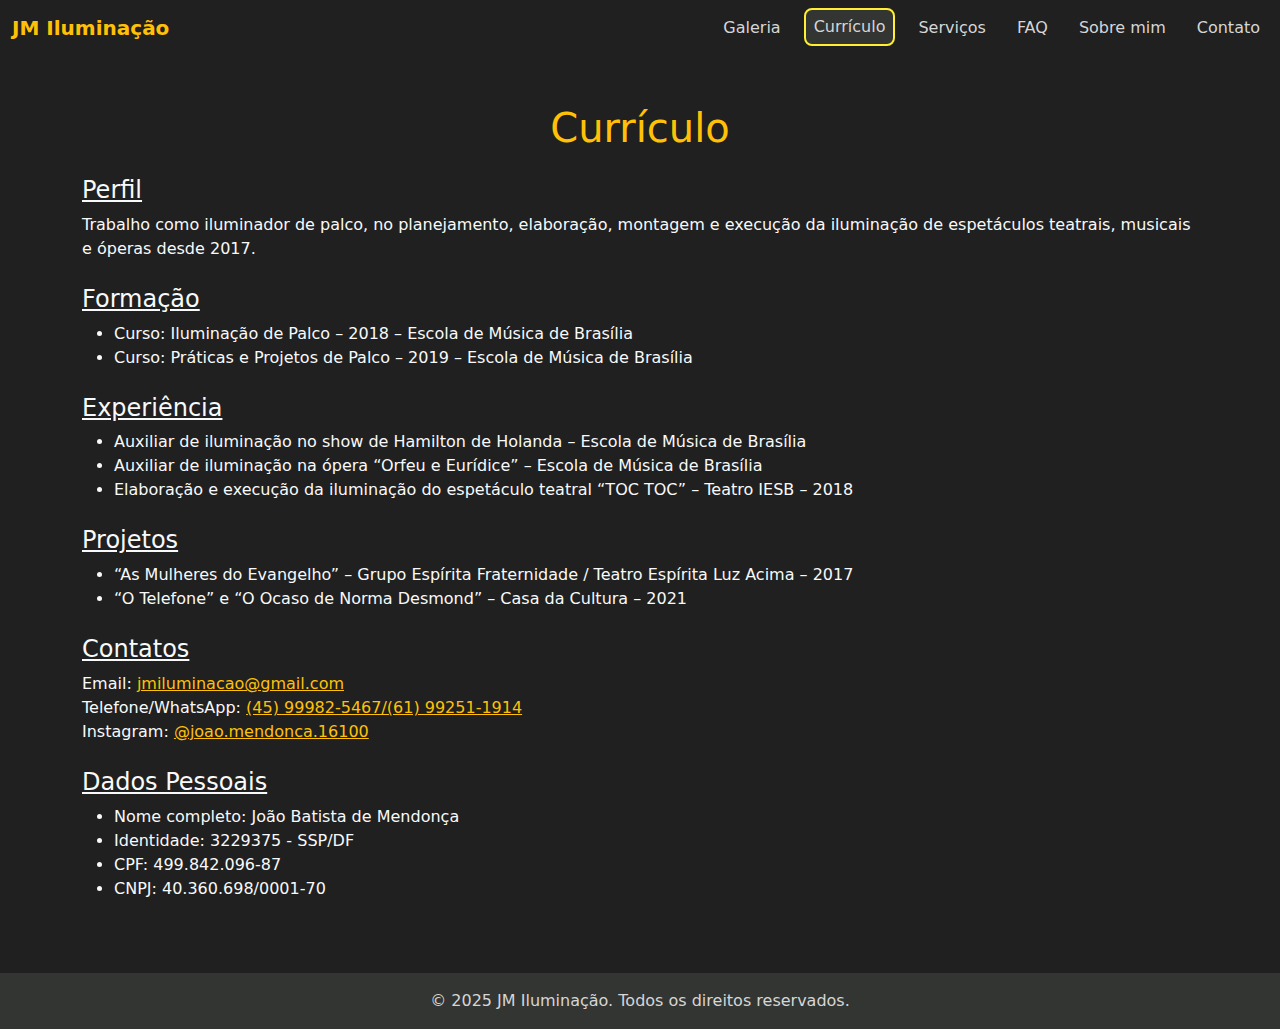
<file: curriculo.html>
<!DOCTYPE html>
<html lang="pt-BR">
<head>
  <meta charset="UTF-8" />
  <meta name="viewport" content="width=device-width, initial-scale=1.0" />
  <title>Currículo - JM Iluminação</title>
  <link href="https://cdn.jsdelivr.net/npm/bootstrap@5.3.3/dist/css/bootstrap.min.css" rel="stylesheet" />
  <link rel="stylesheet" href="style.css" />
  <link rel="icon" href="images/logo.png" type="image/x-icon"/>
</head>
<body>

  <!-- Navbar -->
  <nav class="navbar navbar-expand-lg navbar-dark custom-navbar">
    <div class="container-fluid">
      <a class="navbar-brand fw-bold text-warning" href="index.html">JM Iluminação</a>
      <button class="navbar-toggler" type="button" data-bs-toggle="collapse" data-bs-target="#navbarNav">
        <span class="navbar-toggler-icon"></span>
      </button>
      <div class="collapse navbar-collapse justify-content-end" id="navbarNav">
        <ul class="navbar-nav">
          <li class="nav-item"><a class="nav-link" href="galeria.html">Galeria</a></li>
          <li class="nav-item"><a class="nav-link active nav-highlight" href="curriculo.html">Currículo</a></li>
          <li class="nav-item"><a class="nav-link" href="servicos.html">Serviços</a></li>
          <li class="nav-item"><a class="nav-link" href="faq.html">FAQ</a></li>
          <li class="nav-item"><a class="nav-link" href="sobre.html">Sobre mim</a></li>
          <li class="nav-item"><a class="nav-link" href="contato.html">Contato</a></li>
        </ul>
      </div>
    </div>
  </nav>

  <!-- Conteúdo -->
  <div class="container py-5 text-light">
    <h1 class="text-warning text-center mb-4">Currículo</h1>

    <div class="mb-4">
      <h4 class="text-decoration-underline">Perfil</h4>
      <p>Trabalho como iluminador de palco, no planejamento, elaboração, montagem e execução da iluminação de espetáculos teatrais, musicais e óperas desde 2017.</p>
    </div>

    <div class="mb-4">
      <h4 class="text-decoration-underline">Formação</h4>
      <ul>
        <li>Curso: Iluminação de Palco – 2018 – Escola de Música de Brasília</li>
        <li>Curso: Práticas e Projetos de Palco – 2019 – Escola de Música de Brasília</li>
      </ul>
    </div>

    <div class="mb-4">
      <h4 class="text-decoration-underline">Experiência</h4>
      <ul>
        <li>Auxiliar de iluminação no show de Hamilton de Holanda – Escola de Música de Brasília</li>
        <li>Auxiliar de iluminação na ópera “Orfeu e Eurídice” – Escola de Música de Brasília</li>
        <li>Elaboração e execução da iluminação do espetáculo teatral “TOC TOC” – Teatro IESB – 2018</li>
      </ul>
    </div>

    <div class="mb-4">
      <h4 class="text-decoration-underline">Projetos</h4>
      <ul>
        <li>“As Mulheres do Evangelho” – Grupo Espírita Fraternidade / Teatro Espírita Luz Acima – 2017</li>
        <li>“O Telefone” e “O Ocaso de Norma Desmond” – Casa da Cultura – 2021</li>
      </ul>
    </div>

    <div class="mb-4">
      <h4 class="text-decoration-underline">Contatos</h4>
      <ul class="list-unstyled">
        <li>Email: <a href="mailto:jmiluminacao@gmail.com" class="link-warning">jmiluminacao@gmail.com</a></li>
        <li>Telefone/WhatsApp: <a href="https://api.whatsapp.com/send?phone=5561992511914" class="link-warning" target="_blank">(45) 99982-5467/(61) 99251-1914</a></li>
        <li>Instagram: <a href="https://www.instagram.com/joao.mendonca.16100/" class="link-warning" target="_blank">@joao.mendonca.16100</a></li>
      </ul>
    </div>

    <div class="mb-4">
      <h4 class="text-decoration-underline">Dados Pessoais</h4>
      <ul>
        <li>Nome completo: João Batista de Mendonça</li>
        <li>Identidade: 3229375 - SSP/DF</li>
        <li>CPF: 499.842.096-87</li>
        <li>CNPJ: 40.360.698/0001-70</li>
      </ul>
    </div>
  </div>

  <!-- Rodapé -->
  <footer class="footer text-center py-3">
    <p class="mb-0">&copy; 2025 JM Iluminação. Todos os direitos reservados.</p>
  </footer>

  <script src="https://cdn.jsdelivr.net/npm/bootstrap@5.3.3/dist/js/bootstrap.bundle.min.js"></script>
</body>
</html>
</file>
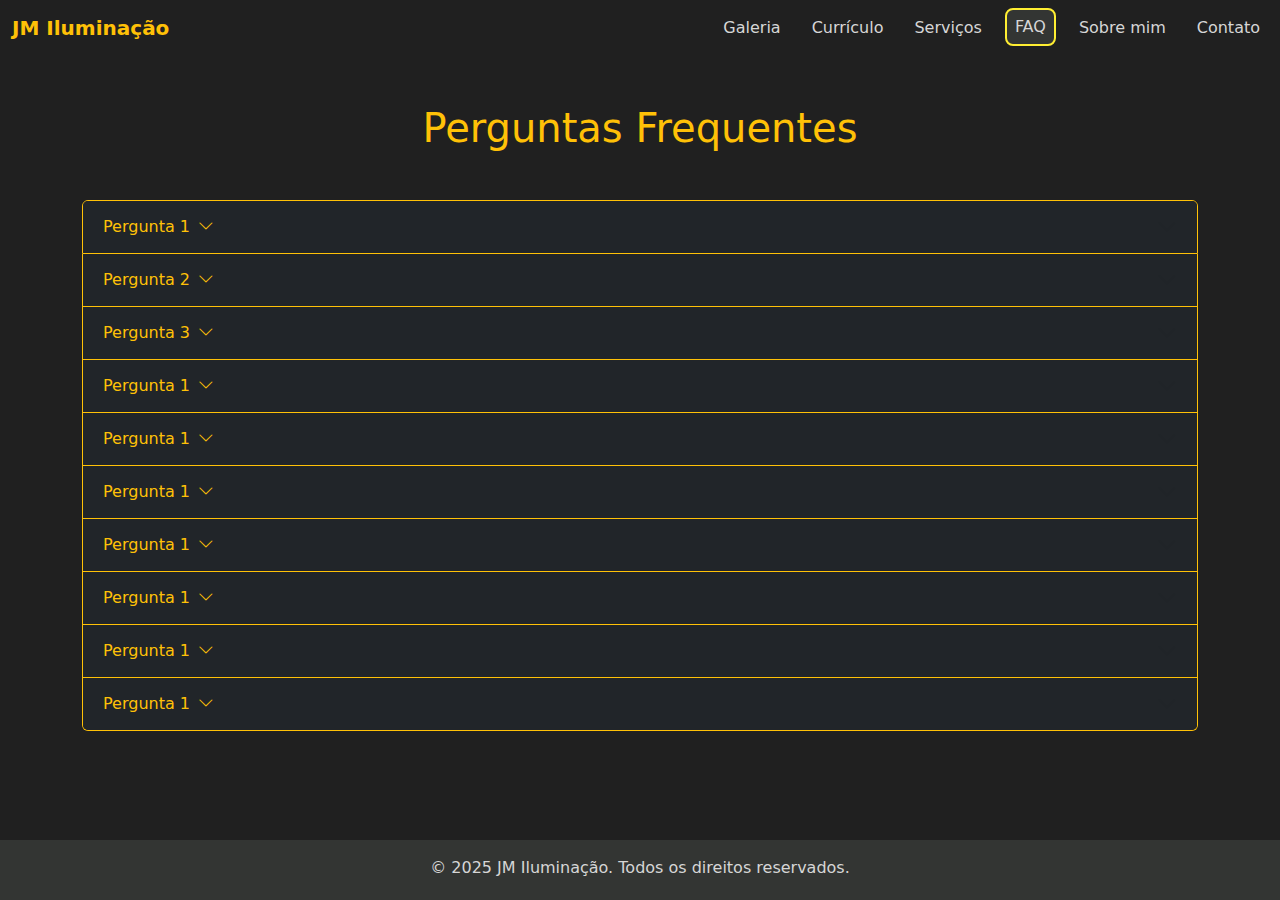
<file: faq.html>
<!DOCTYPE html>
<html lang="pt-BR">
<head>
  <meta charset="UTF-8" />
  <meta name="viewport" content="width=device-width, initial-scale=1.0" />
  <title>FAQ - JM Iluminação</title>
  <link href="https://cdn.jsdelivr.net/npm/bootstrap@5.3.3/dist/css/bootstrap.min.css" rel="stylesheet" />
  <link rel="stylesheet" href="style.css" />
  <link rel="stylesheet" href="https://cdn.jsdelivr.net/npm/bootstrap-icons@1.11.3/font/bootstrap-icons.css">

</head>
<body>

  <!-- Navbar -->
  <nav class="navbar navbar-expand-lg navbar-dark custom-navbar">
    <div class="container-fluid">
      <a class="navbar-brand fw-bold text-warning" href="index.html">JM Iluminação</a>
      <button class="navbar-toggler" type="button" data-bs-toggle="collapse" data-bs-target="#navbarNav">
        <span class="navbar-toggler-icon"></span>
      </button>
      <div class="collapse navbar-collapse justify-content-end" id="navbarNav">
        <ul class="navbar-nav">
          <li class="nav-item"><a class="nav-link" href="galeria.html">Galeria</a></li>
          <li class="nav-item"><a class="nav-link" href="curriculo.html">Currículo</a></li>
          <li class="nav-item"><a class="nav-link" href="servicos.html">Serviços</a></li>
          <li class="nav-item"><a class="nav-link active nav-highlight" href="faq.html">FAQ</a></li>
          <li class="nav-item"><a class="nav-link" href="sobre.html">Sobre mim</a></li>
          <li class="nav-item"><a class="nav-link" href="contato.html">Contato</a></li>
        </ul>
      </div>
    </div>
  </nav>

  <!-- Conteúdo principal -->
  <main>
    <div class="container py-5 text-light">
      <h1 class="text-warning text-center mb-5">Perguntas Frequentes</h1>

      <div class="accordion" id="faqAccordion">
        <!-- Pergunta 1 -->
        <div class="accordion-item bg-dark text-light border-warning">
          <h2 class="accordion-header">
            <button class="accordion-button collapsed bg-dark text-warning d-flex justify-content-between align-items-center" type="button" data-bs-toggle="collapse" data-bs-target="#faq1" aria-expanded="false" aria-controls="faq1">
            <span>Pergunta 1</span>
            <i class="bi bi-chevron-down ms-2 toggle-icon"></i>
            </button>
          </h2>
          <div id="faq1" class="accordion-collapse collapse" data-bs-parent="#faqAccordion">
            <div class="accordion-body">
              Resposta 1
            </div>
          </div>
        </div>

        <!-- Pergunta 2 -->
        <div class="accordion-item bg-dark text-light border-warning">
          <h2 class="accordion-header">
                <button class="accordion-button collapsed bg-dark text-warning d-flex justify-content-between align-items-center" type="button" data-bs-toggle="collapse" data-bs-target="#faq2" aria-expanded="false" aria-controls="faq1">
                <span>Pergunta 2</span>
                <i class="bi bi-chevron-down ms-2 toggle-icon"></i>
                </button>
          </h2>
          <div id="faq2" class="accordion-collapse collapse" data-bs-parent="#faqAccordion">
            <div class="accordion-body">
              Resposta 2
            </div>
          </div>
        </div>

        <!-- Repita até 10 -->
        <div class="accordion-item bg-dark text-light border-warning">
          <h2 class="accordion-header">
                <button class="accordion-button collapsed bg-dark text-warning d-flex justify-content-between align-items-center" type="button" data-bs-toggle="collapse" data-bs-target="#faq3" aria-expanded="false" aria-controls="faq1">
                <span>Pergunta 3</span>
                <i class="bi bi-chevron-down ms-2 toggle-icon"></i>
                </button>
          </h2>
          <div id="faq3" class="accordion-collapse collapse" data-bs-parent="#faqAccordion">
            <div class="accordion-body">
              Resposta 3
            </div>
          </div>
        </div>

        <div class="accordion-item bg-dark text-light border-warning">
          <h2 class="accordion-header">
                <button class="accordion-button collapsed bg-dark text-warning d-flex justify-content-between align-items-center" type="button" data-bs-toggle="collapse" data-bs-target="#faq4" aria-expanded="false" aria-controls="faq1">
                <span>Pergunta 1</span>
                <i class="bi bi-chevron-down ms-2 toggle-icon"></i>
                </button>
          </h2>
          <div id="faq4" class="accordion-collapse collapse" data-bs-parent="#faqAccordion">
            <div class="accordion-body">
              Resposta 4
            </div>
          </div>
        </div>

        <div class="accordion-item bg-dark text-light border-warning">
          <h2 class="accordion-header">
            <button class="accordion-button collapsed bg-dark text-warning d-flex justify-content-between align-items-center" type="button" data-bs-toggle="collapse" data-bs-target="#faq5" aria-expanded="false" aria-controls="faq1">
                <span>Pergunta 1</span>
                <i class="bi bi-chevron-down ms-2 toggle-icon"></i>
            </button>
          </h2>
          <div id="faq5" class="accordion-collapse collapse" data-bs-parent="#faqAccordion">
            <div class="accordion-body">
              Resposta 5
            </div>
          </div>
        </div>

        <div class="accordion-item bg-dark text-light border-warning">
          <h2 class="accordion-header">
            <button class="accordion-button collapsed bg-dark text-warning d-flex justify-content-between align-items-center" type="button" data-bs-toggle="collapse" data-bs-target="#faq6" aria-expanded="false" aria-controls="faq1">
                <span>Pergunta 1</span>
                <i class="bi bi-chevron-down ms-2 toggle-icon"></i>
            </button>
          </h2>
          <div id="faq6" class="accordion-collapse collapse" data-bs-parent="#faqAccordion">
            <div class="accordion-body">
              Resposta 6
            </div>
          </div>
        </div>

        <div class="accordion-item bg-dark text-light border-warning">
          <h2 class="accordion-header">
                <button class="accordion-button collapsed bg-dark text-warning d-flex justify-content-between align-items-center" type="button" data-bs-toggle="collapse" data-bs-target="#faq7" aria-expanded="false" aria-controls="faq1">
                <span>Pergunta 1</span>
                <i class="bi bi-chevron-down ms-2 toggle-icon"></i>
                </button>
          </h2>
          <div id="faq7" class="accordion-collapse collapse" data-bs-parent="#faqAccordion">
            <div class="accordion-body">
              Resposta 7
            </div>
          </div>
        </div>

        <div class="accordion-item bg-dark text-light border-warning">
          <h2 class="accordion-header">
                <button class="accordion-button collapsed bg-dark text-warning d-flex justify-content-between align-items-center" type="button" data-bs-toggle="collapse" data-bs-target="#faq8" aria-expanded="false" aria-controls="faq1">
                <span>Pergunta 1</span>
                <i class="bi bi-chevron-down ms-2 toggle-icon"></i>
                </button>
          </h2>
          <div id="faq8" class="accordion-collapse collapse" data-bs-parent="#faqAccordion">
            <div class="accordion-body">
              Resposta 8
            </div>
          </div>
        </div>

        <div class="accordion-item bg-dark text-light border-warning">
          <h2 class="accordion-header">
                <button class="accordion-button collapsed bg-dark text-warning d-flex justify-content-between align-items-center" type="button" data-bs-toggle="collapse" data-bs-target="#faq9" aria-expanded="false" aria-controls="faq1">
                <span>Pergunta 1</span>
                <i class="bi bi-chevron-down ms-2 toggle-icon"></i>
                </button>
          </h2>
          <div id="faq9" class="accordion-collapse collapse" data-bs-parent="#faqAccordion">
            <div class="accordion-body">
              Resposta 9
            </div>
          </div>
        </div>

        <div class="accordion-item bg-dark text-light border-warning">
          <h2 class="accordion-header">
                <button class="accordion-button collapsed bg-dark text-warning d-flex justify-content-between align-items-center" type="button" data-bs-toggle="collapse" data-bs-target="#faq10" aria-expanded="false" aria-controls="faq1">
                <span>Pergunta 1</span>
                <i class="bi bi-chevron-down ms-2 toggle-icon"></i>
                </button>
          </h2>
          <div id="faq10" class="accordion-collapse collapse" data-bs-parent="#faqAccordion">
            <div class="accordion-body">
              Resposta 10
            </div>
          </div>
        </div>

      </div>
    </div>
  </main>

  <!-- Rodapé -->
  <footer class="footer text-center py-3">
    <p class="mb-0">&copy; 2025 JM Iluminação. Todos os direitos reservados.</p>
  </footer>

  <script src="https://cdn.jsdelivr.net/npm/bootstrap@5.3.3/dist/js/bootstrap.bundle.min.js"></script>
</body>
</html>
</file>
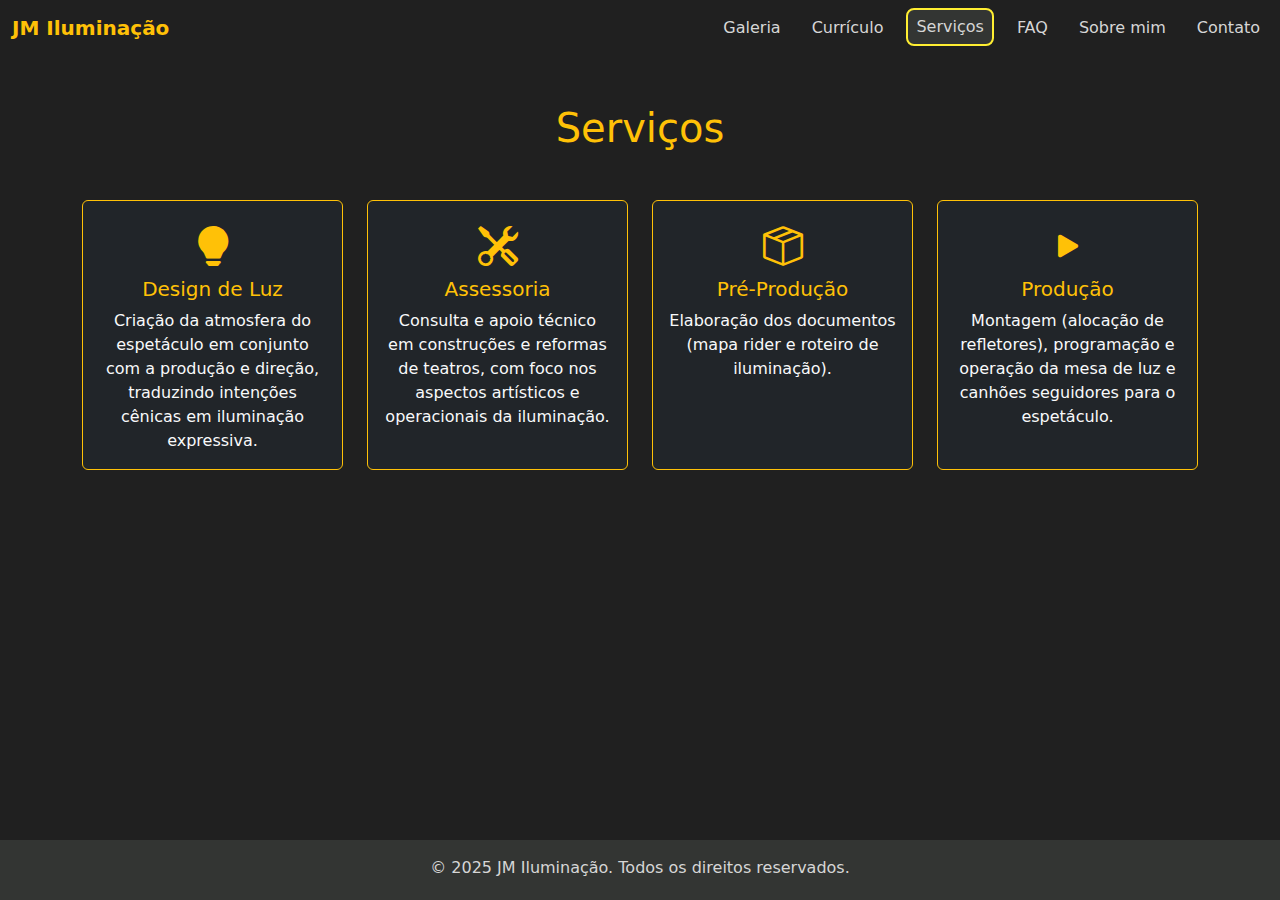
<file: servicos.html>
<!DOCTYPE html>
<html lang="pt-BR">
<head>
  <meta charset="UTF-8" />
  <meta name="viewport" content="width=device-width, initial-scale=1.0" />
  <title>Serviços - JM Iluminação</title>
  <link href="https://cdn.jsdelivr.net/npm/bootstrap@5.3.3/dist/css/bootstrap.min.css" rel="stylesheet" />
  <link rel="stylesheet" href="style.css" />
  <link rel="icon" href="images/logo.png" type="image/x-icon"/>
  <link rel="stylesheet" href="https://cdn.jsdelivr.net/npm/bootstrap-icons@1.11.3/font/bootstrap-icons.css">
</head>
<body>

  <!-- Navbar -->
  <nav class="navbar navbar-expand-lg navbar-dark custom-navbar">
    <div class="container-fluid">
      <a class="navbar-brand fw-bold text-warning" href="index.html">JM Iluminação</a>
      <button class="navbar-toggler" type="button" data-bs-toggle="collapse" data-bs-target="#navbarNav">
        <span class="navbar-toggler-icon"></span>
      </button>
      <div class="collapse navbar-collapse justify-content-end" id="navbarNav">
        <ul class="navbar-nav">
          <li class="nav-item"><a class="nav-link" href="galeria.html">Galeria</a></li>
          <li class="nav-item"><a class="nav-link" href="curriculo.html">Currículo</a></li>
          <li class="nav-item"><a class="nav-link active nav-highlight" href="servicos.html">Serviços</a></li>
          <li class="nav-item"><a class="nav-link" href="faq.html">FAQ</a></li>
          <li class="nav-item"><a class="nav-link" href="sobre.html">Sobre mim</a></li>
          <li class="nav-item"><a class="nav-link" href="contato.html">Contato</a></li>
        </ul>
      </div>
    </div>
  </nav>

  <!-- Conteúdo -->
  <div class="container py-5 text-light">
    <h1 class="text-warning text-center mb-5">Serviços</h1>

    <div class="row g-4">
      <div class="col-md-6 col-lg-3">
        <div class="card h-100 bg-dark text-light border-warning text-center">
            <div class="card-body">
            <i class="bi bi-lightbulb-fill text-warning fs-1 mb-3"></i>
            <h5 class="card-title text-warning">Design de Luz</h5>
            <p class="card-text">Criação da atmosfera do espetáculo em conjunto com a produção e direção, traduzindo intenções cênicas em iluminação expressiva.</p>
            </div>
        </div>
        </div>

        <div class="col-md-6 col-lg-3">
        <div class="card h-100 bg-dark text-light border-warning text-center">
            <div class="card-body">
            <i class="bi bi-tools text-warning fs-1 mb-3"></i>
            <h5 class="card-title text-warning">Assessoria</h5>
            <p class="card-text">Consulta e apoio técnico em construções e reformas de teatros, com foco nos aspectos artísticos e operacionais da iluminação.</p>
            </div>
        </div>
        </div>

        <div class="col-md-6 col-lg-3">
        <div class="card h-100 bg-dark text-light border-warning text-center">
            <div class="card-body">
            <i class="bi bi-box-seam text-warning fs-1 mb-3"></i>
            <h5 class="card-title text-warning">Pré-Produção</h5>
            <p class="card-text">Elaboração dos documentos (mapa rider e roteiro de iluminação).</p>
            </div>
        </div>
        </div>

        <div class="col-md-6 col-lg-3">
        <div class="card h-100 bg-dark text-light border-warning text-center">
            <div class="card-body">
            <i class="bi bi-play-fill text-warning fs-1 mb-3"></i>
            <h5 class="card-title text-warning">Produção</h5>
            <p class="card-text">Montagem (alocação de refletores), programação e operação da mesa de luz e canhões seguidores para o espetáculo.</p>
            </div>
        </div>
        </div>
    </div>
  </div>

  <!-- Rodapé -->
  <footer class="footer text-center py-3">
    <p class="mb-0">&copy; 2025 JM Iluminação. Todos os direitos reservados.</p>
  </footer>

  <script src="https://cdn.jsdelivr.net/npm/bootstrap@5.3.3/dist/js/bootstrap.bundle.min.js"></script>
</body>
</html>
</file>
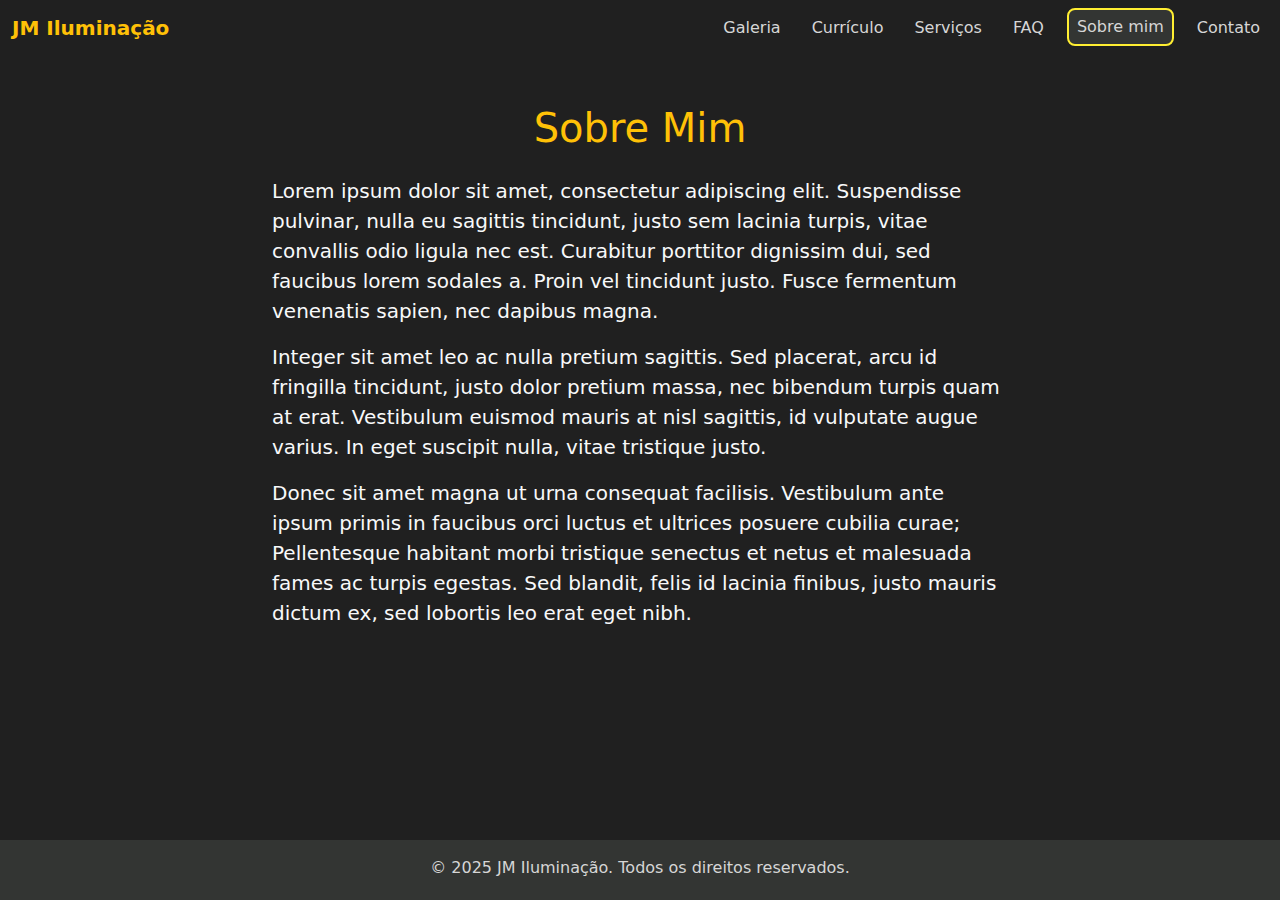
<file: sobre.html>
<!DOCTYPE html>
<html lang="pt-BR">
<head>
  <meta charset="UTF-8" />
  <meta name="viewport" content="width=device-width, initial-scale=1.0" />
  <title>Sobre Mim - JM Iluminação</title>
  <link href="https://cdn.jsdelivr.net/npm/bootstrap@5.3.3/dist/css/bootstrap.min.css" rel="stylesheet" />
  <link rel="stylesheet" href="style.css" />
</head>
<body>

  <!-- Navbar -->
  <nav class="navbar navbar-expand-lg navbar-dark custom-navbar">
    <div class="container-fluid">
      <a class="navbar-brand fw-bold text-warning" href="index.html">JM Iluminação</a>
      <button class="navbar-toggler" type="button" data-bs-toggle="collapse" data-bs-target="#navbarNav">
        <span class="navbar-toggler-icon"></span>
      </button>
      <div class="collapse navbar-collapse justify-content-end" id="navbarNav">
        <ul class="navbar-nav">
          <li class="nav-item"><a class="nav-link" href="galeria.html">Galeria</a></li>
          <li class="nav-item"><a class="nav-link" href="curriculo.html">Currículo</a></li>
          <li class="nav-item"><a class="nav-link" href="servicos.html">Serviços</a></li>
          <li class="nav-item"><a class="nav-link" href="faq.html">FAQ</a></li>
          <li class="nav-item"><a class="nav-link active nav-highlight" href="sobre.html">Sobre mim</a></li>
          <li class="nav-item"><a class="nav-link" href="contato.html">Contato</a></li>
        </ul>
      </div>
    </div>
  </nav>

  <!-- Conteúdo principal -->
  <main>
    <div class="container py-5 text-light">
      <h1 class="text-warning text-center mb-4">Sobre Mim</h1>

      <div class="row justify-content-center">
        <div class="col-lg-8">
          <p class="fs-5">
            Lorem ipsum dolor sit amet, consectetur adipiscing elit. Suspendisse pulvinar, nulla eu sagittis tincidunt, justo sem lacinia turpis, vitae convallis odio ligula nec est. Curabitur porttitor dignissim dui, sed faucibus lorem sodales a. Proin vel tincidunt justo. Fusce fermentum venenatis sapien, nec dapibus magna.
          </p>

          <p class="fs-5">
            Integer sit amet leo ac nulla pretium sagittis. Sed placerat, arcu id fringilla tincidunt, justo dolor pretium massa, nec bibendum turpis quam at erat. Vestibulum euismod mauris at nisl sagittis, id vulputate augue varius. In eget suscipit nulla, vitae tristique justo.
          </p>

          <p class="fs-5">
            Donec sit amet magna ut urna consequat facilisis. Vestibulum ante ipsum primis in faucibus orci luctus et ultrices posuere cubilia curae; Pellentesque habitant morbi tristique senectus et netus et malesuada fames ac turpis egestas. Sed blandit, felis id lacinia finibus, justo mauris dictum ex, sed lobortis leo erat eget nibh.
          </p>
        </div>
      </div>
    </div>
  </main>

  <!-- Rodapé -->
  <footer class="footer text-center py-3">
    <p class="mb-0">&copy; 2025 JM Iluminação. Todos os direitos reservados.</p>
  </footer>

  <script src="https://cdn.jsdelivr.net/npm/bootstrap@5.3.3/dist/js/bootstrap.bundle.min.js"></script>
</body>
</html>
</file>
<file: style.css>
/* Paleta de cores:
   #D6D6D6 (cinza claro)
   #FFEE32 (amarelo claro)
   #FFD100 (amarelo escuro)
   #202020 (preto acinzentado)
   #333533 (cinza escuro)
*/

html, body {
  height: 100%;
  margin: 0;
  display: flex;
  flex-direction: column;
}
.main-content {
  background: url("images/toctoc2.jpg") no-repeat center center/cover;
  height: calc(100vh - 56px - 60px); /* ajusta altura sem navbar e footer */
  color: #FFEE32;
}

.logo-img {
  max-width: 300px;
  width: 80%;
  height: auto;
}

.tagline {
  font-size: 1.5rem;
  color: #e0ac28;
  text-shadow: 2px 2px 4px #202020;
}

.custom-navbar {
  background-color: #202020;
}

.navbar-nav .nav-link {
  color: #D6D6D6 !important;
  margin-left: 15px;
}

.navbar-nav .nav-link:hover {
  color: #FFEE32 !important;
}

.footer {
  background-color: #333533;
  color: #D6D6D6;
  height: 60px;
}
.highlight-box {
  background-color: rgba(236, 235, 235, 0.9); /* preto com 70% de opacidade */
  display: inline-block;
  border-radius: 12px;
}

@media (max-width: 576px) {
  .highlight-box {
    padding: 1rem;
    width: 90%;
  }
}
.gallery-img {
  width: 100%;
  height: 250px;
  object-fit: cover;
  cursor: pointer;
  transition: transform 0.2s;
}

.gallery-img:hover {
  transform: scale(1.03);
}

/* Modal customizado */
.modal-custom {
  position: fixed;
  z-index: 1050;
  left: 0;
  top: 0;
  width: 100%;
  height: 100%;
  background-color: rgba(0,0,0,0.9);
  display: flex;
  align-items: center;
  justify-content: center;
  flex-direction: column;
}

.modal-content-custom {
  max-width: 90%;
  max-height: 80%;
  border: 4px solid #FFD100;
  border-radius: 12px;
}

.close {
  position: absolute;
  top: 20px;
  right: 35px;
  font-size: 40px;
  color: #FFEE32;
  cursor: pointer;
}

.nav-arrow {
  color: #FFD100;
  font-size: 50px;
  cursor: pointer;
  user-select: none;
  position: absolute;
  top: 50%;
  transform: translateY(-50%);
  padding: 10px;
}

.nav-arrow.left {
  left: 20px;
}

.nav-arrow.right {
  right: 20px;
}

@media (max-width: 768px) {
  .modal-content-custom {
    max-width: 95%;
    max-height: 75%;
  }

  .nav-arrow {
    font-size: 40px;
  }

  .close {
    font-size: 30px;
    top: 10px;
    right: 20px;
  }
}
.nav-highlight {
  border: 2px solid #FFEE32;
  border-radius: 8px;
  padding: 5px 12px;
  color: #FFEE32 !important;
  background-color: #333533;
}
.card:hover {
  transform: translateY(-4px);
  transition: transform 0.2s ease-in-out;
  box-shadow: 0 0 10px rgba(255, 238, 50, 0.3);
}
.card .bi {
  transition: transform 0.3s ease;
}

.card:hover .bi {
  transform: scale(1.15);
}
body {
  background-color: #202020;
  color: #D6D6D6;
}
main, .container {
  flex: 1;
}
.accordion-button .toggle-icon {
  transition: transform 0.3s ease;
}

.accordion-button:not(.collapsed) .toggle-icon {
  transform: rotate(180deg);
}
</file>
